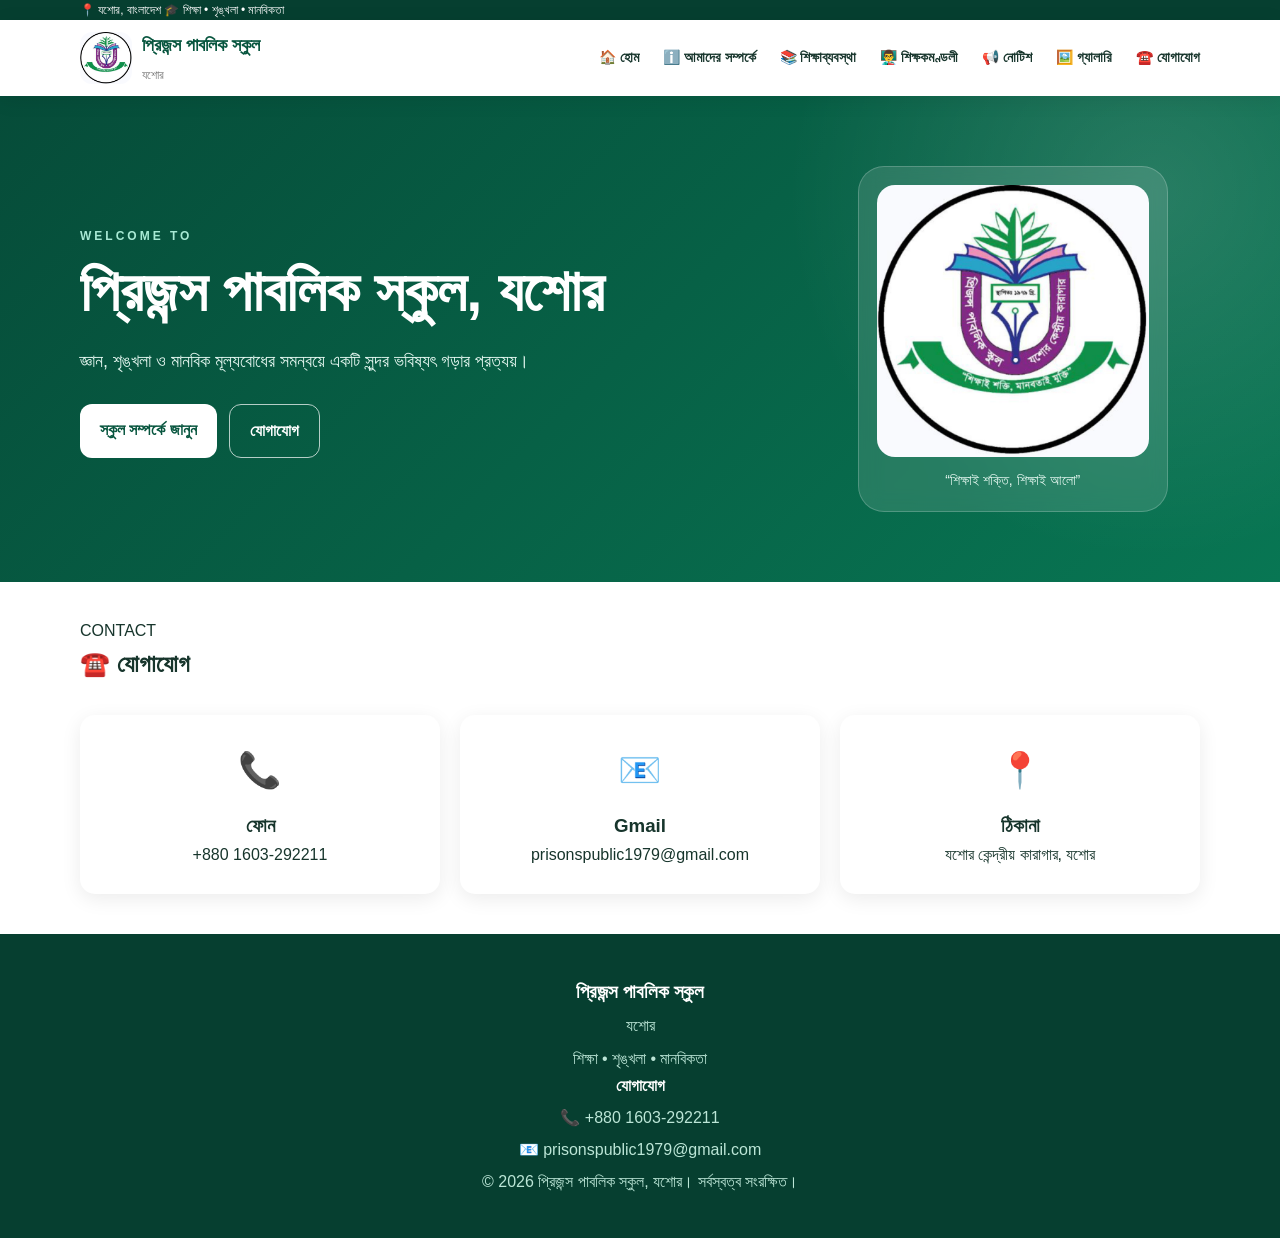
<file: index.html>
<!DOCTYPE html>
<html lang="bn">
<head>

  <meta charset="UTF-8">

  <meta name="viewport" content="width=device-width, initial-scale=1.0">

  <title>প্রিজন্স পাবলিক স্কুল, যশোর | Prizons Public School Jessore</title>

  <meta name="description"
        content="প্রিজন্স পাবলিক স্কুল, যশোর। শিক্ষা, শৃঙ্খলা ও মানবিকতার সমন্বয়ে শিক্ষার্থীদের সুন্দর ভবিষ্যৎ গড়ার প্রত্যয়।">

  <meta name="keywords"
        content="প্রিজন্স পাবলিক স্কুল, প্রিজন্স পাবলিক স্কুল যশোর, Prizons Public School, Prizons Public School Jessore, Jessore School">

  <meta name="author"
        content="প্রিজন্স পাবলিক স্কুল, যশোর">

  <meta name="robots"
        content="index, follow">

  <link rel="canonical"
        href="https://ryanrakib2002-netizen.github.io/prisons-public-school/">

  <meta property="og:title"
        content="প্রিজন্স পাবলিক স্কুল, যশোর">

  <meta property="og:description"
        content="প্রিজন্স পাবলিক স্কুল, যশোর - শিক্ষা, শৃঙ্খলা ও মানবিকতার সমন্বয়ে একটি সুন্দর ভবিষ্যৎ গড়ার প্রত্যয়।">

  <meta property="og:type"
        content="website">

  <meta property="og:url"
        content="https://ryanrakib2002-netizen.github.io/prisons-public-school/">

  <meta property="og:image"
        content="https://ryanrakib2002-netizen.github.io/prisons-public-school/logo.jpg">

  <meta name="theme-color" content="#123b5d">

  <link rel="stylesheet" href="style.css">


  <!-- ================= PAGE DESIGN ================= -->

  <style>

    .site-page {
      display: none;
    }

    .site-page.active-page {
      display: block;
    }


    /* HOME CONTACT */

    .home-contact {
      margin-top: 35px;
      margin-bottom: 40px;
    }


    /* CONTACT */

    .contact-grid {
      display: grid;
      grid-template-columns: repeat(3, 1fr);
      gap: 20px;
      margin-top: 30px;
    }

    .contact-card {
      padding: 25px;
      border-radius: 15px;
      background: #ffffff;
      box-shadow: 0 5px 20px rgba(0,0,0,0.08);
      text-align: center;
    }

    .contact-icon {
      font-size: 35px;
      margin-bottom: 10px;
    }

    .contact-card a {
      color: inherit;
      text-decoration: none;
    }


    /* GOOGLE MAP */

    .map-box {
      margin-top: 35px;
      background: #ffffff;
      padding: 20px;
      border-radius: 15px;
      box-shadow: 0 5px 20px rgba(0,0,0,0.08);
    }

    .map-container {
      margin-top: 15px;
      overflow: hidden;
      border-radius: 12px;
    }

    .map-container iframe {
      display: block;
      width: 100%;
      min-height: 400px;
      border: 0;
    }


    /* TEACHERS */

    .teacher-grid {
      display: grid;
      grid-template-columns: repeat(3, 1fr);
      gap: 25px;
      margin-top: 35px;
    }

    .teacher-card {
      background: #ffffff;
      padding: 25px 20px;
      border-radius: 15px;
      text-align: center;
      box-shadow: 0 5px 20px rgba(0,0,0,0.08);
    }

    .teacher-icon {
      font-size: 45px;
      margin-bottom: 10px;
    }

    .teacher-card h3 {
      margin-bottom: 8px;
    }

    .teacher-card p {
      margin: 6px 0;
    }


    /* GALLERY */

    .gallery-grid {
      display: grid;
      grid-template-columns: repeat(3, 1fr);
      gap: 25px;
      margin-top: 35px;
    }

    .gallery-card {
      overflow: hidden;
      border-radius: 15px;
      background: #ffffff;
      box-shadow: 0 5px 20px rgba(0,0,0,0.08);
    }

    .gallery-card img {
      display: block;
      width: 100%;
      height: 260px;
      object-fit: cover;
    }

    .gallery-card p {
      padding: 15px;
      margin: 0;
      text-align: center;
      font-weight: bold;
    }


    /* NOTICE */

    .notice-list {
      margin-top: 35px;
    }

    .notice-item {
      background: #ffffff;
      margin-bottom: 20px;
      padding: 22px;
      border-radius: 15px;
      box-shadow: 0 5px 20px rgba(0,0,0,0.08);
    }

    .notice-item h3 {
      margin-top: 0;
    }


    /* MOBILE */

    @media (max-width: 768px) {

      .contact-grid,
      .teacher-grid,
      .gallery-grid {
        grid-template-columns: 1fr;
      }

      .gallery-card img {
        height: 230px;
      }

      .map-container iframe {
        min-height: 300px;
      }

    }

  </style>

</head>


<body>


<!-- =====================================================
     TOP BAR
===================================================== -->

<header class="topbar">

  <div class="container">

    <span>
      📍 যশোর, বাংলাদেশ
    </span>

    <span>
      🎓 শিক্ষা • শৃঙ্খলা • মানবিকতা
    </span>

  </div>

</header>



<!-- =====================================================
     NAVBAR
===================================================== -->

<nav class="navbar">

  <div class="container nav-inner">


    <a class="brand" href="#home">

      <img
        src="logo.jpg"
        alt="প্রিজন্স পাবলিক স্কুলের লোগো"
      >

      <div>

        <strong>
          প্রিজন্স পাবলিক স্কুল
        </strong>

        <small>
          যশোর
        </small>

      </div>

    </a>



    <button
      class="menu-btn"
      aria-label="মেনু"
      type="button"
    >
      ☰
    </button>



    <div class="nav-links">

      <a href="#home" data-page="home">
        🏠 হোম
      </a>

      <a href="#about" data-page="about">
        ℹ️ আমাদের সম্পর্কে
      </a>

      <a href="#academic" data-page="academic">
        📚 শিক্ষাব্যবস্থা
      </a>

      <a href="#teachers" data-page="teachers">
        👨‍🏫 শিক্ষকমণ্ডলী
      </a>

      <a href="#notice" data-page="notice">
        📢 নোটিশ
      </a>

      <a href="#gallery" data-page="gallery">
        🖼️ গ্যালারি
      </a>

      <a href="#contact" data-page="contact">
        ☎️ যোগাযোগ
      </a>

    </div>

  </div>

</nav>



<main>


<!-- =====================================================
     HOME PAGE
===================================================== -->

<section
  id="home"
  class="site-page active-page"
>

  <div class="hero">

    <div class="container hero-content">


      <div class="hero-text">

        <span class="eyebrow">
          WELCOME TO
        </span>


        <h1>
          প্রিজন্স পাবলিক স্কুল, যশোর
        </h1>


        <p>
          জ্ঞান, শৃঙ্খলা ও মানবিক মূল্যবোধের সমন্বয়ে
          একটি সুন্দর ভবিষ্যৎ গড়ার প্রত্যয়।
        </p>


        <div class="hero-buttons">

          <a
            class="btn primary"
            href="#about"
            data-page="about"
          >
            স্কুল সম্পর্কে জানুন
          </a>


          <a
            class="btn outline"
            href="#contact"
            data-page="contact"
          >
            যোগাযোগ
          </a>

        </div>

      </div>



      <div class="hero-logo">

        <div class="logo-card">

          <img
            src="logo.jpg"
            alt="প্রিজন্স পাবলিক স্কুলের লোগো"
          >

          <p>
            “শিক্ষাই শক্তি, শিক্ষাই আলো”
          </p>

        </div>

      </div>


    </div>

  </div>



  <!-- HOME CONTACT ONLY -->

  <div class="container home-contact">

    <div class="section-title">

      <span>
        CONTACT
      </span>

      <h2>
        ☎️ যোগাযোগ
      </h2>

    </div>


    <div class="contact-grid">


      <div class="contact-card">

        <div class="contact-icon">
          📞
        </div>

        <h3>
          ফোন
        </h3>

        <p>

          <a href="tel:+8801603292211">
            +880 1603-292211
          </a>

        </p>

      </div>



      <div class="contact-card">

        <div class="contact-icon">
          📧
        </div>

        <h3>
          Gmail
        </h3>

        <p>

          <a href="mailto:prisonspublic1979@gmail.com">
            prisonspublic1979@gmail.com
          </a>

        </p>

      </div>



      <div class="contact-card">

        <div class="contact-icon">
          📍
        </div>

        <h3>
          ঠিকানা
        </h3>

        <p>
          যশোর কেন্দ্রীয় কারাগার, যশোর
        </p>

      </div>


    </div>

  </div>

</section>



<!-- =====================================================
     ABOUT PAGE
===================================================== -->

<section
  id="about"
  class="site-page section"
>

  <div class="container">

    <div class="section-title">

      <span>
        ABOUT US
      </span>

      <h2>
        ℹ️ আমাদের সম্পর্কে
      </h2>

    </div>


    <div class="about-content">

      <h3>
        প্রিজন্স পাবলিক স্কুল, যশোর
      </h3>


      <p>
        প্রিজন্স পাবলিক স্কুল, যশোর একটি শিক্ষাপ্রতিষ্ঠান,
        যেখানে শিক্ষার্থীদের জ্ঞান অর্জনের পাশাপাশি
        শৃঙ্খলা, নৈতিকতা ও মানবিক মূল্যবোধে গড়ে তোলার
        প্রতি গুরুত্ব দেওয়া হয়।
      </p>


      <p>
        আমাদের লক্ষ্য হলো শিক্ষার্থীদের এমনভাবে প্রস্তুত করা,
        যাতে তারা ভবিষ্যতে দেশ ও সমাজের কল্যাণে
        গুরুত্বপূর্ণ ভূমিকা রাখতে পারে।
      </p>


      <p>
        শিক্ষা, শৃঙ্খলা ও মানবিকতার সমন্বয়ে
        একটি সুন্দর ও উজ্জ্বল ভবিষ্যৎ গড়ে তোলাই
        আমাদের প্রত্যয়।
      </p>

    </div>

  </div>

</section>



<!-- =====================================================
     ACADEMIC PAGE
===================================================== -->

<section
  id="academic"
  class="site-page section"
>

  <div class="container">

    <div class="section-title">

      <span>
        ACADEMIC
      </span>

      <h2>
        📚 শিক্ষাব্যবস্থা
      </h2>

    </div>


    <div class="info-grid">


      <div class="info-card">

        <div class="info-icon">
          📖
        </div>

        <h3>
          মানসম্মত শিক্ষা
        </h3>

        <p>
          শিক্ষার্থীদের জ্ঞান ও দক্ষতা বৃদ্ধির জন্য
          নিয়মিত পাঠদান ও শিক্ষামূলক কার্যক্রম পরিচালনা করা হয়।
        </p>

      </div>



      <div class="info-card">

        <div class="info-icon">
          🎯
        </div>

        <h3>
          শৃঙ্খলা
        </h3>

        <p>
          সময়ানুবর্তিতা, নিয়ম-শৃঙ্খলা ও দায়িত্ববোধের
          মাধ্যমে শিক্ষার্থীদের গড়ে তোলা হয়।
        </p>

      </div>



      <div class="info-card">

        <div class="info-icon">
          🌱
        </div>

        <h3>
          মানবিক মূল্যবোধ
        </h3>

        <p>
          সততা, সহমর্মিতা, নৈতিকতা ও দেশপ্রেমের
          মতো মানবিক গুণাবলির বিকাশে গুরুত্ব দেওয়া হয়।
        </p>

      </div>


    </div>

  </div>

</section>



<!-- =====================================================
     TEACHERS PAGE
===================================================== -->

<section
  id="teachers"
  class="site-page section"
>

  <div class="container">

    <div class="section-title">

      <span>
        OUR TEACHERS
      </span>

      <h2>
        👨‍🏫 শিক্ষকমণ্ডলী
      </h2>

      <p>
        আমাদের সম্মানিত শিক্ষকবৃন্দ
      </p>

    </div>


    <div class="teacher-grid">


      <!-- ১ -->

      <div class="teacher-card">

        <div class="teacher-icon">
          👨‍🏫
        </div>

        <h3>
          ফজর আলী
        </h3>

        <p>
          <strong>
            প্রধান শিক্ষক
          </strong>
        </p>

        <p>
          গণিত, ধর্ম
        </p>

      </div>



      <!-- ২ -->

      <div class="teacher-card">

        <div class="teacher-icon">
          👨‍🏫
        </div>

        <h3>
          মোঃ রাকিব হাসান
        </h3>

        <p>
          ইংরেজি, বিজ্ঞান
        </p>

      </div>



      <!-- ৩ -->

      <div class="teacher-card">

        <div class="teacher-icon">
          👨‍🏫
        </div>

        <h3>
          খোকন রানা
        </h3>

        <p>
          ইংরেজি, বিজ্ঞান
        </p>

      </div>



      <!-- ৪ -->

      <div class="teacher-card">

        <div class="teacher-icon">
          👨‍🏫
        </div>

        <h3>
          পলাশ দাশ
        </h3>

        <p>
          গণিত
        </p>

      </div>



      <!-- ৫ -->

      <div class="teacher-card">

        <div class="teacher-icon">
          👨‍🏫
        </div>

        <h3>
          হাফিজুর রহমান হারুন
        </h3>

        <p>
          বা.ও.বি, বিজ্ঞান
        </p>

      </div>



      <!-- ৬ -->

      <div class="teacher-card">

        <div class="teacher-icon">
          👨‍🏫
        </div>

        <h3>
          শাকিল রানা
        </h3>

        <p>
          বাংলা, ধর্ম
        </p>

      </div>



      <!-- ৭ -->

      <div class="teacher-card">

        <div class="teacher-icon">
          👨‍🏫
        </div>

        <h3>
          রিপন মিয়া
        </h3>

        <p>
          বাংলা, বা.ও.বি
        </p>

      </div>



      <!-- ৮ -->

      <div class="teacher-card">

        <div class="teacher-icon">
          👩‍🏫
        </div>

        <h3>
          আসমা ম্যাডাম
        </h3>

        <p>
          গণিত, বাংলা, ইংরেজি
        </p>

      </div>



      <!-- ৯ -->

      <div class="teacher-card">

        <div class="teacher-icon">
          👨‍🏫
        </div>

        <h3>
          রাশেদুজ্জামান
        </h3>

        <p>
          বাংলা
        </p>

      </div>



      <!-- ১০ - নতুন শিক্ষক -->

      <div class="teacher-card">

        <div class="teacher-icon">
          👨‍🏫
        </div>

        <h3>
          সাধন চন্দ্র মহন্ত
        </h3>

        <p>
          বাংলা, ইংরেজি
        </p>

      </div>


    </div>

  </div>

</section>



<!-- =====================================================
     NOTICE PAGE
===================================================== -->

<section
  id="notice"
  class="site-page section"
>

  <div class="container">

    <div class="section-title">

      <span>
        NOTICE BOARD
      </span>

      <h2>
        📢 নোটিশ
      </h2>

    </div>


    <div class="notice-list">


      <div class="notice-item">

        <h3>
          📢 গুরুত্বপূর্ণ নোটিশ
        </h3>

        <p>
          স্কুলের নতুন নোটিশ ও গুরুত্বপূর্ণ তথ্য
          এখানে প্রকাশ করা হবে।
        </p>

      </div>



      <div class="notice-item">

        <h3>
          📅 শিক্ষার্থীদের জন্য বিজ্ঞপ্তি
        </h3>

        <p>
          প্রয়োজনীয় ঘোষণা ও শিক্ষামূলক তথ্য
          নিয়মিত এখানে দেওয়া হবে।
        </p>

      </div>


    </div>

  </div>

</section>



<!-- =====================================================
     GALLERY PAGE
===================================================== -->

<section
  id="gallery"
  class="site-page section"
>

  <div class="container">

    <div class="section-title">

      <span>
        PHOTO GALLERY
      </span>

      <h2>
        🖼️ ফটো গ্যালারি
      </h2>

      <p>
        প্রিজন্স পাবলিক স্কুলের বিভিন্ন কার্যক্রম ও ক্যাম্পাসের ছবি
      </p>

    </div>


    <div class="gallery-grid">


      <div class="gallery-card">

        <img
          src="school.jpg"
          alt="প্রিজন্স পাবলিক স্কুল ক্যাম্পাস"
        >

        <p>
          🏫 স্কুল ক্যাম্পাস
        </p>

      </div>



      <div class="gallery-card">

        <img
          src="students.jpg"
          alt="শিক্ষার্থীদের কার্যক্রম"
        >

        <p>
          👨‍🎓 শিক্ষার্থীদের কার্যক্রম
        </p>

      </div>



      <div class="gallery-card">

        <img
          src="classroom.jpg"
          alt="প্রিজন্স পাবলিক স্কুলের শ্রেণিকক্ষ"
        >

        <p>
          📚 শ্রেণিকক্ষ
        </p>

      </div>


    </div>

  </div>

</section>



<!-- =====================================================
     CONTACT PAGE
===================================================== -->

<section
  id="contact"
  class="site-page section"
>

  <div class="container">

    <div class="section-title">

      <span>
        CONTACT US
      </span>

      <h2>
        ☎️ যোগাযোগ
      </h2>

    </div>


    <div class="contact-grid">


      <div class="contact-card">

        <div class="contact-icon">
          📞
        </div>

        <h3>
          ফোন
        </h3>

        <p>

          <a href="tel:+8801603292211">
            +880 1603-292211
          </a>

        </p>

      </div>



      <div class="contact-card">

        <div class="contact-icon">
          📧
        </div>

        <h3>
          Gmail
        </h3>

        <p>

          <a href="mailto:prisonspublic1979@gmail.com">
            prisonspublic1979@gmail.com
          </a>

        </p>

      </div>



      <div class="contact-card">

        <div class="contact-icon">
          📍
        </div>

        <h3>
          স্কুলের ঠিকানা
        </h3>

        <p>
          যশোর কেন্দ্রীয় কারাগার, যশোর
        </p>

      </div>


    </div>



    <!-- GOOGLE MAP -->

    <div class="map-box">

      <h3>
        📍 Google Maps-এ স্কুলের অবস্থান
      </h3>


      <div class="map-container">

        <iframe
          src="https://www.google.com/maps?q=যশোর%20কেন্দ্রীয়%20কারাগার%2C%20যশোর&output=embed"
          width="100%"
          height="400"
          allowfullscreen=""
          loading="lazy"
          referrerpolicy="no-referrer-when-downgrade">
        </iframe>

      </div>

    </div>


  </div>

</section>


</main>



<!-- =====================================================
     FOOTER
===================================================== -->

<footer class="footer">

  <div class="container">

    <div class="footer-content">


      <div>

        <h3>
          প্রিজন্স পাবলিক স্কুল
        </h3>

        <p>
          যশোর
        </p>

        <p>
          শিক্ষা • শৃঙ্খলা • মানবিকতা
        </p>

      </div>



      <div>

        <h4>
          যোগাযোগ
        </h4>

        <p>
          📞 +880 1603-292211
        </p>

        <p>
          📧 prisonspublic1979@gmail.com
        </p>

      </div>


    </div>


    <div class="footer-bottom">

      <p>
        © 2026 প্রিজন্স পাবলিক স্কুল, যশোর।
        সর্বস্বত্ব সংরক্ষিত।
      </p>

    </div>

  </div>

</footer>



<!-- =====================================================
     PAGE SWITCHING SCRIPT
===================================================== -->

<script>

  const pages =
    document.querySelectorAll(".site-page");

  const pageLinks =
    document.querySelectorAll("[data-page]");

  const menuButton =
    document.querySelector(".menu-btn");

  const navLinks =
    document.querySelector(".nav-links");


  /* =========================
     PAGE SHOW FUNCTION
  ========================= */

  function showPage(pageName) {


    /* সব পেজ লুকাবে */

    pages.forEach(function(page) {

      page.classList.remove("active-page");

    });


    /* নির্দিষ্ট পেজ দেখাবে */

    const selectedPage =
      document.getElementById(pageName);


    if (selectedPage) {

      selectedPage.classList.add("active-page");

    }

    else {

      document
        .getElementById("home")
        .classList.add("active-page");

    }


    /* পেজের উপরে যাবে */

    window.scrollTo({
      top: 0,
      behavior: "smooth"
    });


    /* মোবাইল মেনু বন্ধ */

    if (navLinks) {

      navLinks.classList.remove("active");

    }

  }



  /* =========================
     NAVIGATION CLICK
  ========================= */

  pageLinks.forEach(function(link) {

    link.addEventListener(
      "click",
      function(event) {

        event.preventDefault();


        const pageName =
          this.getAttribute("data-page");


        showPage(pageName);


        history.pushState(
          null,
          "",
          "#" + pageName
        );

      }
    );

  });



  /* =========================
     BACK / FORWARD
  ========================= */

  window.addEventListener(
    "popstate",
    function() {

      const pageName =
        window.location.hash.replace("#", "") || "home";


      showPage(pageName);

    }
  );



  /* =========================
     DIRECT LINK
  ========================= */

  const firstPage =
    window.location.hash.replace("#", "") || "home";


  showPage(firstPage);



  /* =========================
     MOBILE MENU
  ========================= */

  if (menuButton) {

    menuButton.addEventListener(
      "click",
      function() {

        navLinks.classList.toggle("active");

      }
    );

  }

</script>


</body>
</html>
</file>
<file: style.css>
* {
    margin: 0;
    padding: 0;
    box-sizing: border-box;
}

html {
    scroll-behavior: smooth;
}

body {
    font-family: Arial, "Noto Sans Bengali", sans-serif;
    color: #17352c;
    background: #ffffff;
    line-height: 1.7;
}

img {
    max-width: 100%;
    display: block;
}

a {
    color: inherit;
}

.container {
    width: min(1120px, 92%);
    margin: auto;
}

/* TOP BAR */

.topbar {
    background: #063f30;
    color: #ffffff;
    font-size: 12px;
}

.topbar-inner {
    min-height: 34px;
    display: flex;
    align-items: center;
    justify-content: space-between;
}

/* NAVBAR */

.navbar {
    position: sticky;
    top: 0;
    z-index: 1000;
    background: rgba(255,255,255,0.96);
    backdrop-filter: blur(12px);
    box-shadow: 0 4px 20px rgba(0,0,0,0.08);
}

.nav-inner {
    min-height: 76px;
    display: flex;
    align-items: center;
    justify-content: space-between;
}

.brand {
    display: flex;
    align-items: center;
    gap: 10px;
    text-decoration: none;
}

.brand img {
    width: 52px;
    height: 52px;
    object-fit: contain;
    border-radius: 12px;
}

.brand strong {
    display: block;
    color: #07553e;
    font-size: 18px;
}

.brand small {
    color: #777;
    font-size: 12px;
}

.nav-links {
    display: flex;
    align-items: center;
    gap: 24px;
}

.nav-links a {
    text-decoration: none;
    font-size: 14px;
    font-weight: 600;
    transition: 0.25s;
}

.nav-links a:hover {
    color: #08734f;
}

.menu-btn {
    display: none;
    border: none;
    background: transparent;
    font-size: 29px;
    cursor: pointer;
}

/* HERO */

.hero {
    background:
        radial-gradient(circle at 90% 20%, rgba(255,255,255,.13), transparent 30%),
        linear-gradient(135deg, #064c39, #087653);
    color: #fff;
    padding: 70px 0;
    overflow: hidden;
}

.hero-content {
    display: grid;
    grid-template-columns: 1.3fr .7fr;
    align-items: center;
    gap: 50px;
}

.eyebrow {
    display: inline-block;
    color: #a8ead5;
    font-size: 12px;
    font-weight: 800;
    letter-spacing: 3px;
    margin-bottom: 10px;
}

.hero h1 {
    font-size: clamp(38px, 5vw, 58px);
    line-height: 1.2;
    margin-bottom: 20px;
}

.hero p {
    font-size: 18px;
    max-width: 650px;
    color: #e4f7f0;
}

.hero-buttons {
    display: flex;
    gap: 12px;
    margin-top: 28px;
}

.btn {
    display: inline-block;
    padding: 12px 20px;
    border-radius: 12px;
    text-decoration: none;
    font-weight: 700;
    transition: .25s;
}

.btn.primary {
    background: #ffffff;
    color: #07553e;
}

.btn.outline {
    border: 1px solid rgba(255,255,255,.7);
    color: #fff;
}

.btn:hover {
    transform: translateY(-2px);
}

.hero-logo {
    display: flex;
    justify-content: center;
}

.logo-card {
    width: min(310px, 80vw);
    background: rgba(255,255,255,.12);
    border: 1px solid rgba(255,255,255,.2);
    backdrop-filter: blur(10px);
    padding: 18px;
    border-radius: 26px;
    text-align: center;
}

.logo-card img {
    width: 100%;
    border-radius: 18px;
    background: #fff;
}

.logo-card p {
    margin-top: 12px;
    font-size: 14px;
}

/* QUICK CARDS */

.quick {
    margin-top: -30px;
    position: relative;
    z-index: 5;
}

.quick-grid {
    display: grid;
    grid-template-columns: repeat(4, 1fr);
    gap: 15px;
}

.quick-card {
    background: #fff;
    padding: 20px;
    border-radius: 18px;
    display: flex;
    align-items: center;
    gap: 14px;
    box-shadow: 0 10px 35px rgba(0,0,0,.09);
    transition: .25s;
}

.quick-card:hover {
    transform: translateY(-4px);
}

.quick-card > span {
    font-size: 28px;
}

.quick-card b,
.quick-card small {
    display: block;
}

.quick-card small {
    color: #777;
    font-size: 12px;
}

/* SECTIONS */

.section {
    padding: 85px 0;
}

.section.academic {
    background: #f3f9f6;
}

.section-heading {
    margin-bottom: 35px;
}

.section-heading.center {
    text-align: center;
}

.section-heading h2 {
    font-size: 38px;
    line-height: 1.25;
    margin-bottom: 8px;
}

.section-heading p {
    color: #6d7773;
}

/* ABOUT */

.about-grid {
    display: grid;
    grid-template-columns: 1fr 1fr;
    gap: 25px;
    align-items: stretch;
}

.about-grid > div {
    min-width: 0;
}

.about-grid p {
    margin-bottom: 15px;
}

.about-box {
    background: #fff;
    padding: 30px;
    border-radius: 20px;
    box-shadow: 0 8px 30px rgba(0,0,0,.07);
    border: 1px solid #edf2ef;
}

.about-box h3 {
    color: #07553e;
    margin-bottom: 15px;
}

/* ACADEMIC */

.academic .quick-grid {
    margin-top: 25px;
}

.academic .quick-card {
    min-height: 130px;
}

/* NOTICE */

.notice-box {
    display: grid;
    gap: 16px;
}

.notice-item {
    display: flex;
    gap: 18px;
    padding: 24px;
    border: 1px solid #e5ebe8;
    border-radius: 18px;
    background: #fff;
    box-shadow: 0 7px 25px rgba(0,0,0,.05);
}

.notice-number {
    flex: 0 0 48px;
    height: 48px;
    display: grid;
    place-items: center;
    background: #08734f;
    color: #fff;
    border-radius: 13px;
    font-weight: 800;
}

.notice-item h3 {
    margin-bottom: 5px;
}

/* TEACHERS */

.teacher-list {
    display: grid;
    grid-template-columns: repeat(2, 1fr);
    gap: 18px;
}

.teacher-list .about-box {
    transition: .25s;
}

.teacher-list .about-box:hover {
    transform: translateY(-3px);
}

.teacher-list p {
    margin: 0;
    color: #16835f;
}

/* CONTACT */

#contact .about-box p {
    margin-bottom: 8px;
}

#contact .about-box p:last-child {
    margin-bottom: 0;
}

#contact a {
    color: #08734f;
    font-weight: 700;
    text-decoration: none;
}

/* GALLERY */

.gallery-grid {
    display: grid;
    grid-template-columns: repeat(3, 1fr);
    gap: 18px;
}

.gallery-card {
    overflow: hidden;
    border-radius: 20px;
    background: #fff;
    box-shadow: 0 8px 25px rgba(0,0,0,.08);
}

.gallery-card img {
    width: 100%;
}

/* FOOTER */

footer {
    background: #063f30;
    color: #fff;
    text-align: center;
    padding: 42px 0;
}

footer p {
    color: #bce6d7;
    margin-top: 5px;
}

/* TABLET */

@media (max-width: 900px) {

    .nav-links {
        gap: 14px;
    }

    .hero-content {
        grid-template-columns: 1fr;
        text-align: center;
    }

    .hero p {
        margin: auto;
    }

    .hero-buttons {
        justify-content: center;
    }

    .hero-logo {
        margin-top: 10px;
    }

    .quick-grid {
        grid-template-columns: repeat(2, 1fr);
    }

    .about-grid {
        grid-template-columns: 1fr;
    }
}

/* MOBILE */

@media (max-width: 650px) {

    .container {
        width: 90%;
    }

    .topbar-inner {
        min-height: 30px;
        font-size: 9px;
    }

    .topbar-inner span:last-child {
        display: none;
    }

    .navbar {
        position: sticky;
        top: 0;
    }

    .nav-inner {
        min-height: 66px;
    }

    .brand {
        gap: 8px;
    }

    .brand img {
        width: 45px;
        height: 45px;
        border-radius: 10px;
    }

    .brand strong {
        font-size: 15px;
    }

    .brand small {
        font-size: 10px;
    }

    .menu-btn {
        display: block;
        color: #07553e;
    }

    .nav-links {
        display: none;
        position: absolute;
        top: 66px;
        left: 0;
        right: 0;
        background: #fff;
        padding: 14px 5%;
        flex-direction: column;
        align-items: stretch;
        gap: 0;
        box-shadow: 0 12px 25px rgba(0,0,0,.12);
    }

    .nav-links.show {
        display: flex;
    }

    .nav-links a {
        padding: 13px 5px;
        border-bottom: 1px solid #edf0ee;
    }

    .nav-links a:last-child {
        border-bottom: none;
    }

    /* HERO MOBILE */

    .hero {
        padding: 48px 0 60px;
    }

    .hero-content {
        gap: 30px;
    }

    .hero h1 {
        font-size: 34px;
        line-height: 1.28;
    }

    .hero p {
        font-size: 15px;
        line-height: 1.8;
    }

    .hero-buttons {
        flex-direction: column;
        gap: 10px;
    }

    .btn {
        width: 100%;
        text-align: center;
        padding: 13px;
    }

    .logo-card {
        width: 230px;
        padding: 12px;
        border-radius: 20px;
    }

    .logo-card img {
        border-radius: 14px;
    }

    /* QUICK MOBILE */

    .quick {
        margin-top: -20px;
    }

    .quick-grid {
        grid-template-columns: repeat(2, 1fr);
        gap: 10px;
    }

    .quick-card {
        padding: 15px 12px;
        border-radius: 15px;
        gap: 9px;
        min-height: 82px;
    }

    .quick-card > span {
        font-size: 22px;
    }

    .quick-card b {
        font-size: 13px;
    }

    .quick-card small {
        font-size: 10px;
        line-height: 1.4;
    }

    /* SECTION MOBILE */

    .section {
        padding: 58px 0;
    }

    .section-heading {
        margin-bottom: 25px;
    }

    .section-heading h2 {
        font-size: 29px;
    }

    .section-heading p {
        font-size: 13px;
    }

    .eyebrow {
        font-size: 10px;
        letter-spacing: 2px;
    }

    .about-grid {
        gap: 15px;
    }

    .about-grid > div:first-child {
        font-size: 14px;
    }

    .about-box {
        padding: 20px;
        border-radius: 16px;
    }

    .about-box h3 {
        font-size: 18px;
    }

    /* NOTICE MOBILE */

    .notice-item {
        padding: 17px;
        gap: 12px;
        border-radius: 16px;
    }

    .notice-number {
        flex: 0 0 38px;
        height: 38px;
        border-radius: 10px;
        font-size: 12px;
    }

    .notice-item h3 {
        font-size: 16px;
        line-height: 1.5;
    }

    .notice-item p {
        font-size: 13px;
        line-height: 1.7;
    }

    /* TEACHERS MOBILE */

    .teacher-list {
        grid-template-columns: 1fr;
        gap: 12px;
    }

    .teacher-list .about-box {
        padding: 17px 20px;
    }

    /* GALLERY */

    .gallery-grid {
        grid-template-columns: 1fr;
    }

    /* FOOTER */

    footer {
        padding: 35px 15px;
    }

    footer h3 {
        font-size: 17px;
    }

    footer p {
        font-size: 12px;
    }
}

/* VERY SMALL PHONES */

@media (max-width: 380px) {

    .hero h1 {
        font-size: 30px;
    }

    .quick-grid {
        gap: 8px;
    }

    .quick-card {
        padding: 13px 9px;
    }

    .quick-card > span {
        font-size: 19px;
    }

    .quick-card b {
        font-size: 12px;
    }
}
</file>
